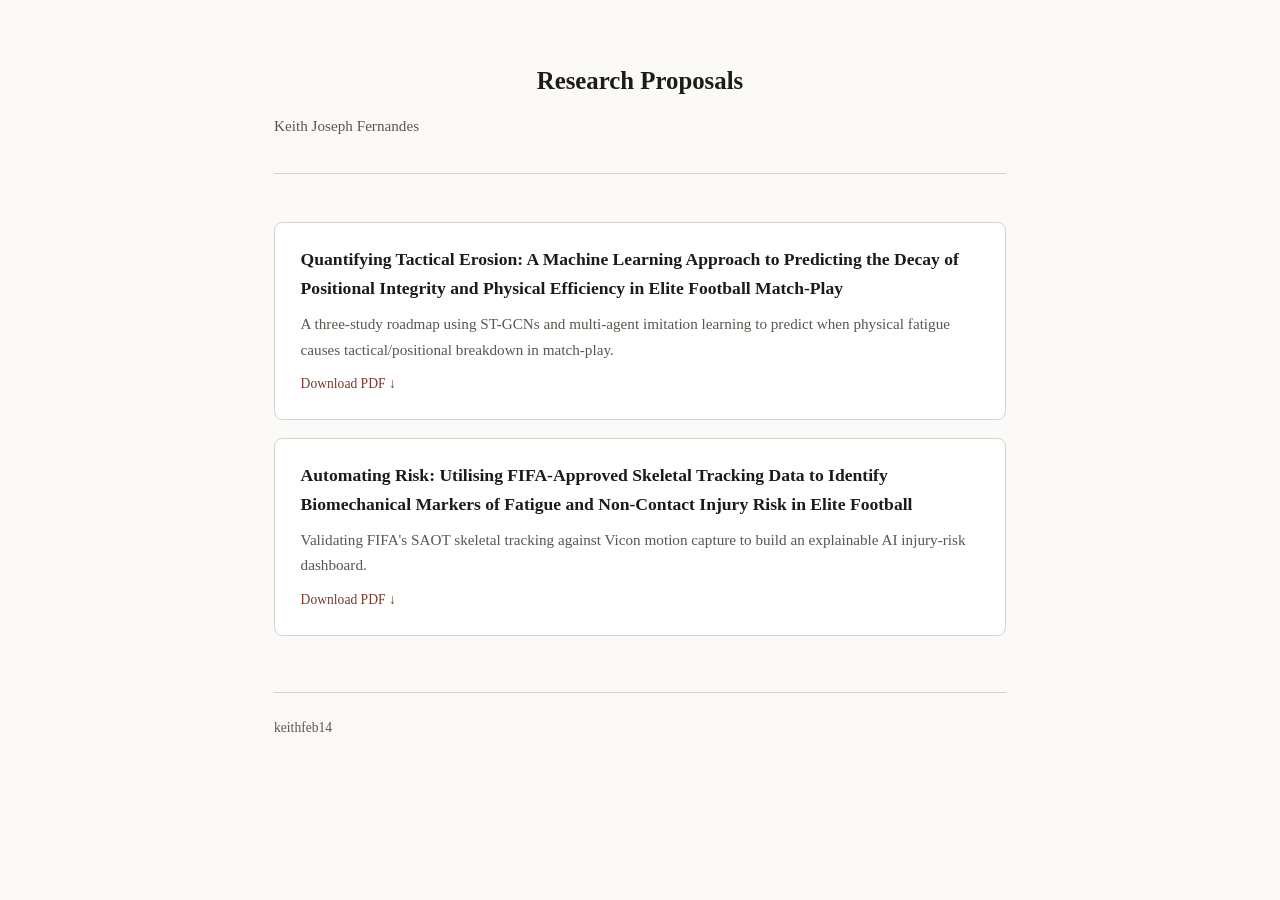
<file: index.html>
<!doctype html>
<html lang="en">
<head>
<meta charset="utf-8">
<meta name="viewport" content="width=device-width, initial-scale=1">
<title>Research Proposals — Keith Joseph Fernandes</title>
<meta name="description" content="Two research proposals in football analytics: tactical erosion prediction, and FIFA skeletal-tracking injury risk.">
<link rel="stylesheet" href="assets/style.css">
<style>
  .list { list-style: none; padding: 0; margin: 2rem 0; }
  .list li {
    border: 1px solid var(--rule);
    border-radius: 8px;
    padding: 1.4rem 1.6rem;
    margin-bottom: 1.1rem;
    background: var(--card-bg);
  }
  .list a {
    font-size: 1.1rem;
    font-weight: 700;
    color: var(--text);
    text-decoration: none;
  }
  .list a:hover { color: var(--accent); }
  .list p { margin: 0.5rem 0 0; text-align: left; color: var(--muted); font-size: 0.95rem; }
  .list .pdf-link { display: inline-block; margin-top: 0.7rem; font-size: 0.85rem; font-weight: 400; color: var(--accent); }
</style>
</head>
<body>
<div class="page">
  <header class="title-block">
    <h1>Research Proposals</h1>
    <p class="byline">Keith Joseph Fernandes</p>
  </header>

  <ul class="list">
    <li>
      <a href="tactical-erosion.html">Quantifying Tactical Erosion: A Machine Learning Approach to Predicting the Decay of Positional Integrity and Physical Efficiency in Elite Football Match-Play</a>
      <p>A three-study roadmap using ST-GCNs and multi-agent imitation learning to predict when physical fatigue causes tactical/positional breakdown in match-play.</p>
      <a class="pdf-link" href="tactical-erosion.pdf">Download PDF &darr;</a>
    </li>
    <li>
      <a href="fifa-biomechanics.html">Automating Risk: Utilising FIFA-Approved Skeletal Tracking Data to Identify Biomechanical Markers of Fatigue and Non-Contact Injury Risk in Elite Football</a>
      <p>Validating FIFA's SAOT skeletal tracking against Vicon motion capture to build an explainable AI injury-risk dashboard.</p>
      <a class="pdf-link" href="fifa-biomechanics.pdf">Download PDF &darr;</a>
    </li>
  </ul>

  <footer class="page-footer">
    <p>keithfeb14</p>
  </footer>
</div>
</body>
</html>
</file>
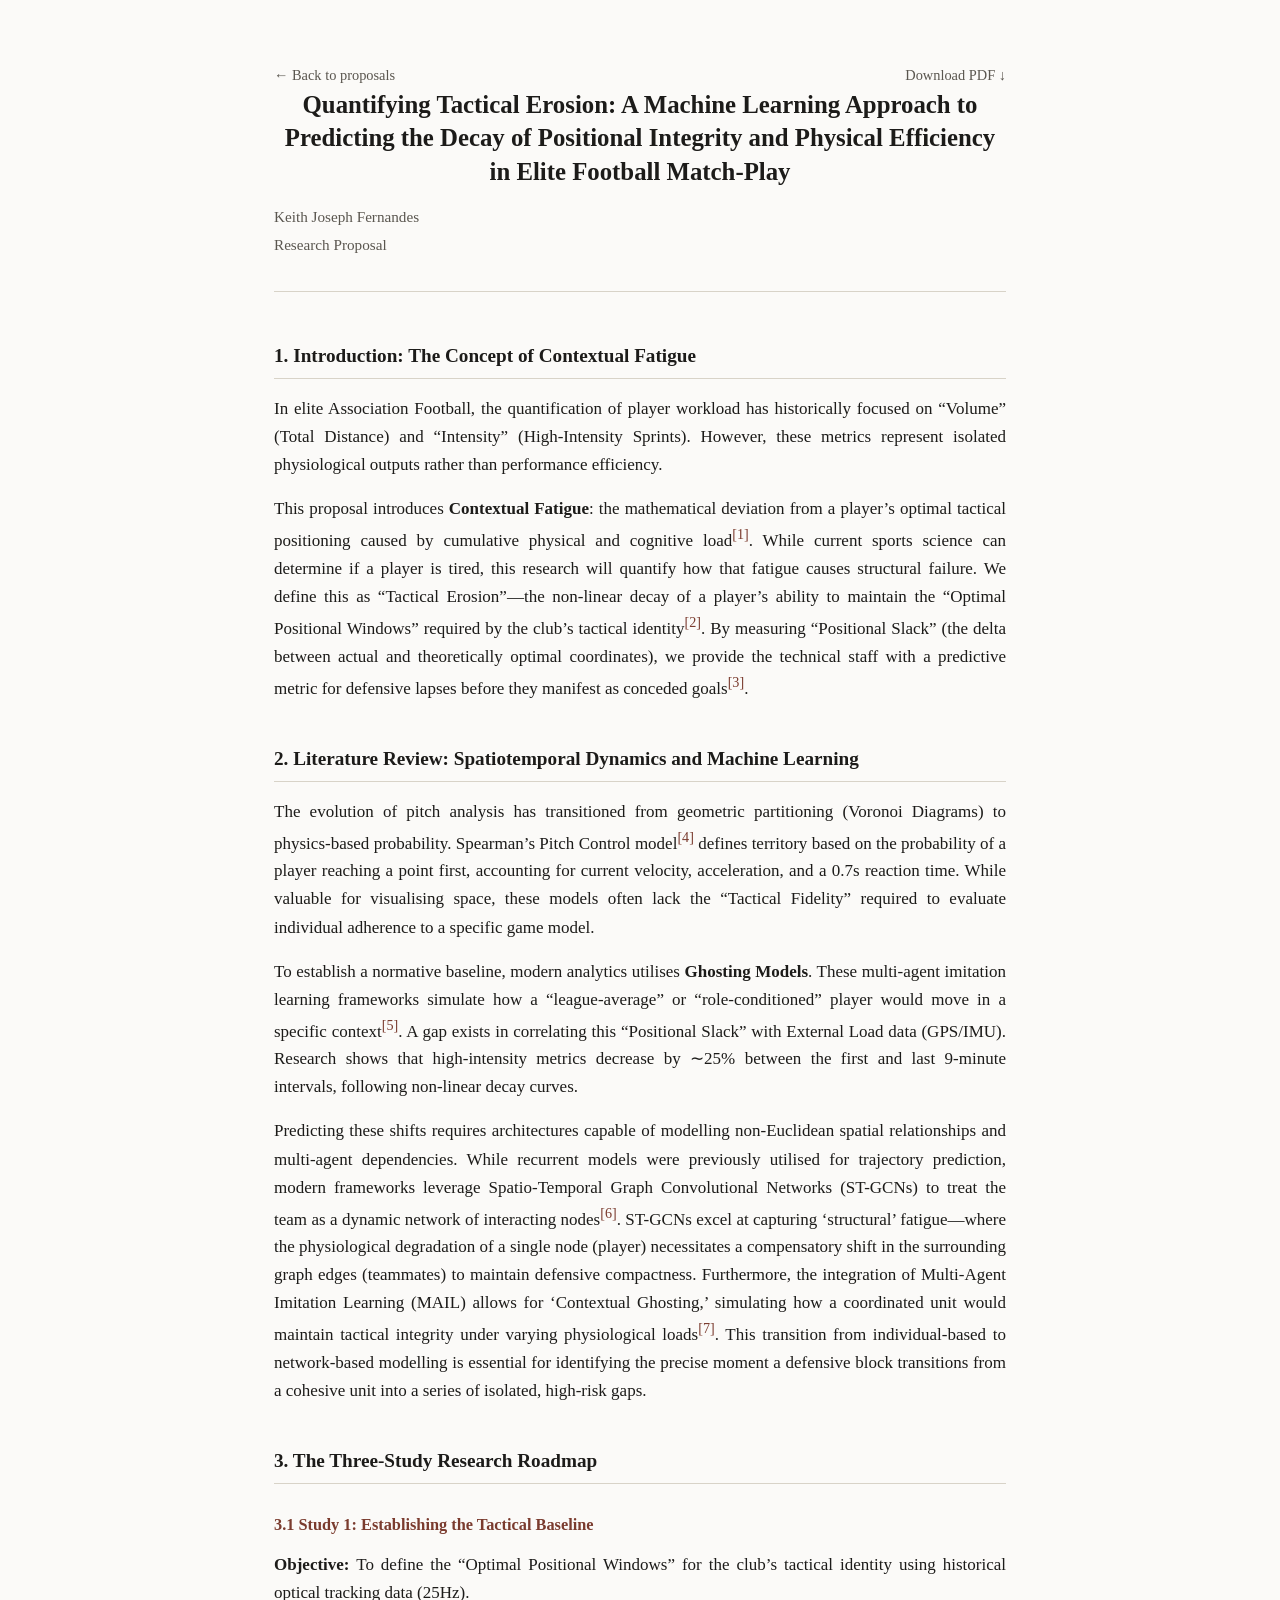
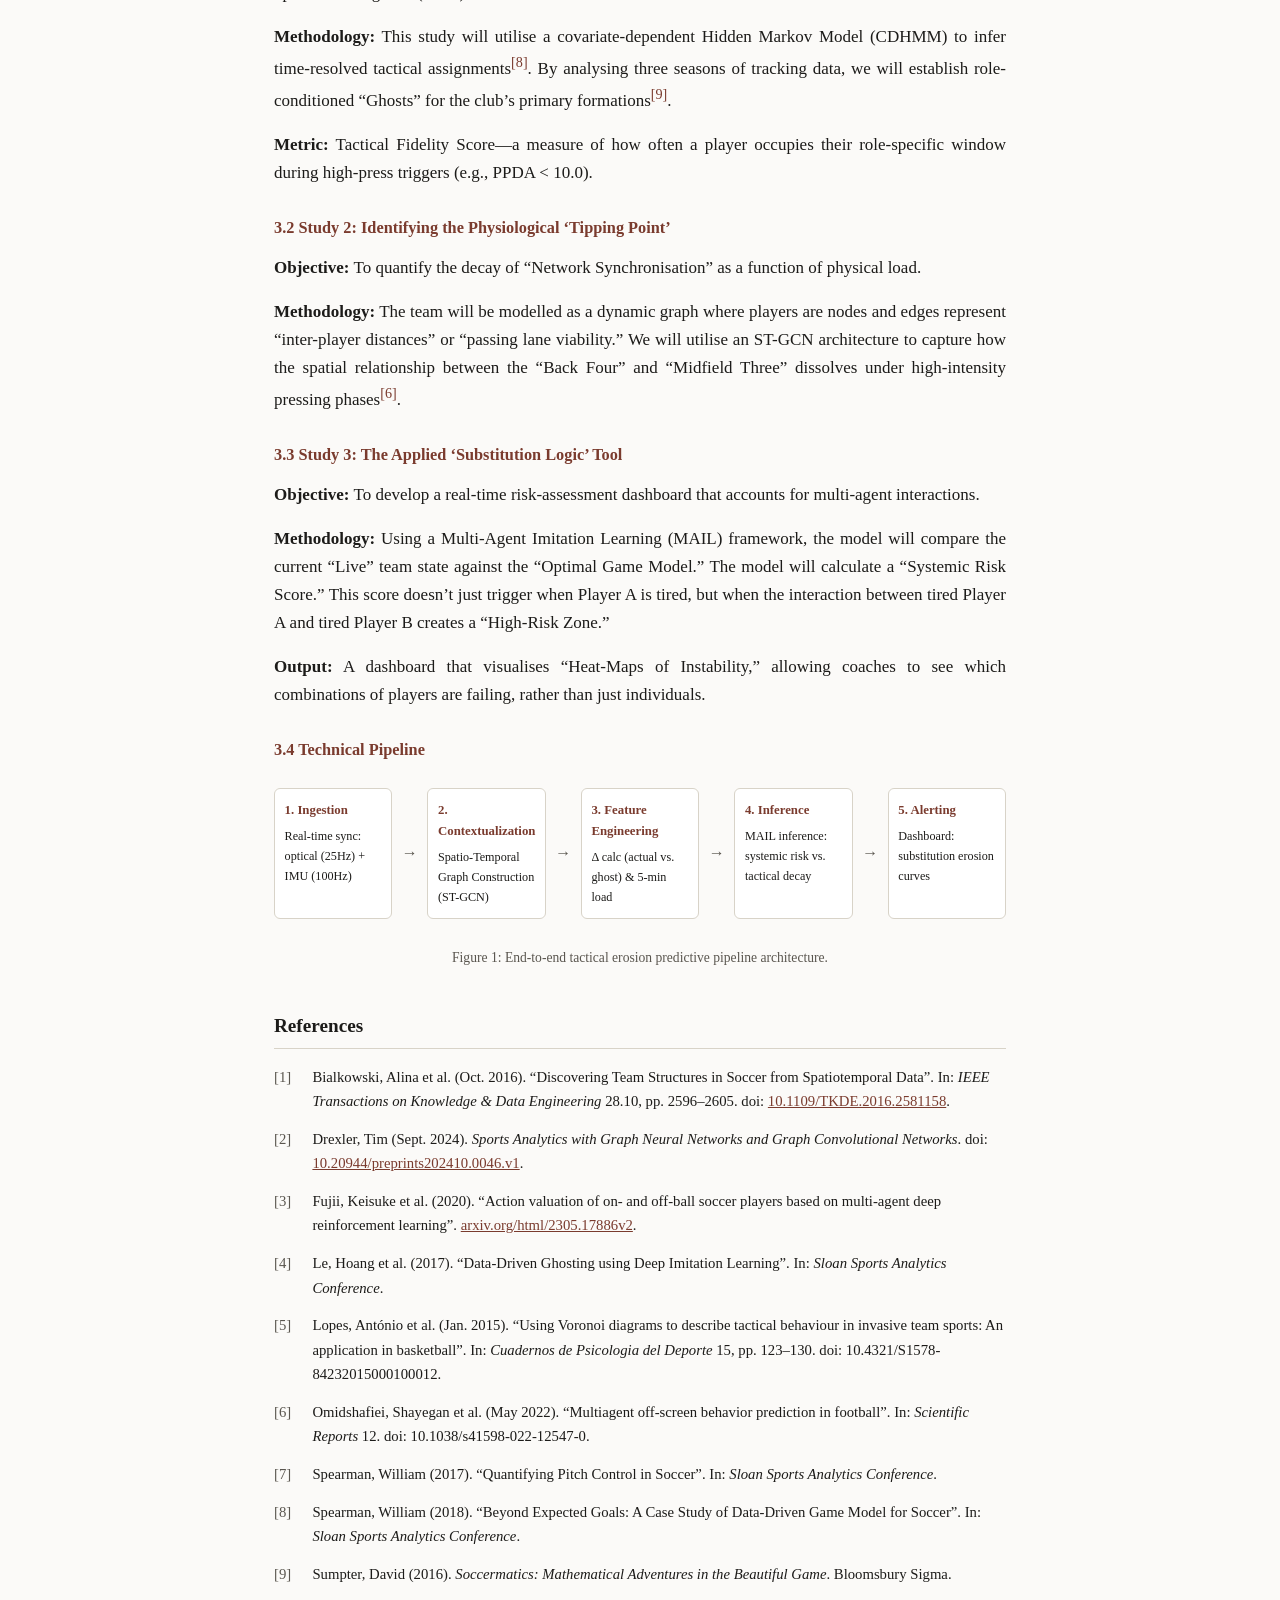
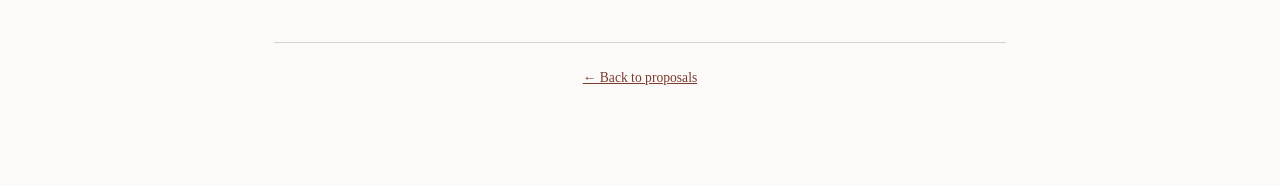
<file: tactical-erosion.html>
<!doctype html>
<html lang="en">
<head>
<meta charset="utf-8">
<meta name="viewport" content="width=device-width, initial-scale=1">
<title>Quantifying Tactical Erosion — Research Proposal</title>
<meta name="description" content="Research proposal: a machine learning approach to predicting the decay of positional integrity and physical efficiency in elite football match-play.">
<link rel="stylesheet" href="assets/style.css">
</head>
<body>
<div class="page">
  <div style="display:flex; justify-content:space-between; align-items:baseline;">
    <a class="back-link" href="index.html" style="margin-bottom:0;">&larr; Back to proposals</a>
    <a class="back-link" href="tactical-erosion.pdf" style="margin-bottom:0;">Download PDF &darr;</a>
  </div>

  <header class="title-block">
    <h1>Quantifying Tactical Erosion: A Machine Learning Approach to Predicting the Decay of Positional Integrity and Physical Efficiency in Elite Football Match-Play</h1>
    <p class="byline">Keith Joseph Fernandes</p>
    <p class="byline">Research Proposal</p>
  </header>

  <section>
    <h2>1. Introduction: The Concept of Contextual Fatigue</h2>
    <p>In elite Association Football, the quantification of player workload has historically focused on &ldquo;Volume&rdquo; (Total Distance) and &ldquo;Intensity&rdquo; (High-Intensity Sprints). However, these metrics represent isolated physiological outputs rather than performance efficiency.</p>
    <p>This proposal introduces <strong>Contextual Fatigue</strong>: the mathematical deviation from a player&rsquo;s optimal tactical positioning caused by cumulative physical and cognitive load<sup class="cite"><a href="#ref-spearman2018">[1]</a></sup>. While current sports science can determine if a player is tired, this research will quantify how that fatigue causes structural failure. We define this as &ldquo;Tactical Erosion&rdquo;&mdash;the non-linear decay of a player&rsquo;s ability to maintain the &ldquo;Optimal Positional Windows&rdquo; required by the club&rsquo;s tactical identity<sup class="cite"><a href="#ref-bialkowski2016">[2]</a></sup>. By measuring &ldquo;Positional Slack&rdquo; (the delta between actual and theoretically optimal coordinates), we provide the technical staff with a predictive metric for defensive lapses before they manifest as conceded goals<sup class="cite"><a href="#ref-sumpter2016">[3]</a></sup>.</p>
  </section>

  <section>
    <h2>2. Literature Review: Spatiotemporal Dynamics and Machine Learning</h2>
    <p>The evolution of pitch analysis has transitioned from geometric partitioning (Voronoi Diagrams) to physics-based probability. Spearman&rsquo;s Pitch Control model<sup class="cite"><a href="#ref-spearman2017">[4]</a></sup> defines territory based on the probability of a player reaching a point first, accounting for current velocity, acceleration, and a 0.7s reaction time. While valuable for visualising space, these models often lack the &ldquo;Tactical Fidelity&rdquo; required to evaluate individual adherence to a specific game model.</p>
    <p>To establish a normative baseline, modern analytics utilises <strong>Ghosting Models</strong>. These multi-agent imitation learning frameworks simulate how a &ldquo;league-average&rdquo; or &ldquo;role-conditioned&rdquo; player would move in a specific context<sup class="cite"><a href="#ref-le2017">[5]</a></sup>. A gap exists in correlating this &ldquo;Positional Slack&rdquo; with External Load data (GPS/IMU). Research shows that high-intensity metrics decrease by &sim;25% between the first and last 9-minute intervals, following non-linear decay curves.</p>
    <p>Predicting these shifts requires architectures capable of modelling non-Euclidean spatial relationships and multi-agent dependencies. While recurrent models were previously utilised for trajectory prediction, modern frameworks leverage Spatio-Temporal Graph Convolutional Networks (ST-GCNs) to treat the team as a dynamic network of interacting nodes<sup class="cite"><a href="#ref-drexler2024">[6]</a></sup>. ST-GCNs excel at capturing &lsquo;structural&rsquo; fatigue&mdash;where the physiological degradation of a single node (player) necessitates a compensatory shift in the surrounding graph edges (teammates) to maintain defensive compactness. Furthermore, the integration of Multi-Agent Imitation Learning (MAIL) allows for &lsquo;Contextual Ghosting,&rsquo; simulating how a coordinated unit would maintain tactical integrity under varying physiological loads<sup class="cite"><a href="#ref-omidshafiei2022">[7]</a></sup>. This transition from individual-based to network-based modelling is essential for identifying the precise moment a defensive block transitions from a cohesive unit into a series of isolated, high-risk gaps.</p>
  </section>

  <section>
    <h2>3. The Three-Study Research Roadmap</h2>

    <h3>3.1 Study 1: Establishing the Tactical Baseline</h3>
    <p><strong>Objective:</strong> To define the &ldquo;Optimal Positional Windows&rdquo; for the club&rsquo;s tactical identity using historical optical tracking data (25Hz).</p>
    <p><strong>Methodology:</strong> This study will utilise a covariate-dependent Hidden Markov Model (CDHMM) to infer time-resolved tactical assignments<sup class="cite"><a href="#ref-lopes2015">[8]</a></sup>. By analysing three seasons of tracking data, we will establish role-conditioned &ldquo;Ghosts&rdquo; for the club&rsquo;s primary formations<sup class="cite"><a href="#ref-fujii2020">[9]</a></sup>.</p>
    <p><strong>Metric:</strong> Tactical Fidelity Score&mdash;a measure of how often a player occupies their role-specific window during high-press triggers (e.g., PPDA &lt; 10.0).</p>

    <h3>3.2 Study 2: Identifying the Physiological &lsquo;Tipping Point&rsquo;</h3>
    <p><strong>Objective:</strong> To quantify the decay of &ldquo;Network Synchronisation&rdquo; as a function of physical load.</p>
    <p><strong>Methodology:</strong> The team will be modelled as a dynamic graph where players are nodes and edges represent &ldquo;inter-player distances&rdquo; or &ldquo;passing lane viability.&rdquo; We will utilise an ST-GCN architecture to capture how the spatial relationship between the &ldquo;Back Four&rdquo; and &ldquo;Midfield Three&rdquo; dissolves under high-intensity pressing phases<sup class="cite"><a href="#ref-drexler2024">[6]</a></sup>.</p>

    <h3>3.3 Study 3: The Applied &lsquo;Substitution Logic&rsquo; Tool</h3>
    <p><strong>Objective:</strong> To develop a real-time risk-assessment dashboard that accounts for multi-agent interactions.</p>
    <p><strong>Methodology:</strong> Using a Multi-Agent Imitation Learning (MAIL) framework, the model will compare the current &ldquo;Live&rdquo; team state against the &ldquo;Optimal Game Model.&rdquo; The model will calculate a &ldquo;Systemic Risk Score.&rdquo; This score doesn&rsquo;t just trigger when Player A is tired, but when the interaction between tired Player A and tired Player B creates a &ldquo;High-Risk Zone.&rdquo;</p>
    <p><strong>Output:</strong> A dashboard that visualises &ldquo;Heat-Maps of Instability,&rdquo; allowing coaches to see which combinations of players are failing, rather than just individuals.</p>

    <h3>3.4 Technical Pipeline</h3>
    <div class="pipeline">
      <div class="step"><strong>1. Ingestion</strong>Real-time sync: optical (25Hz) + IMU (100Hz)</div>
      <div class="arrow">&rarr;</div>
      <div class="step"><strong>2. Contextualization</strong>Spatio-Temporal Graph Construction (ST-GCN)</div>
      <div class="arrow">&rarr;</div>
      <div class="step"><strong>3. Feature Engineering</strong>&Delta; calc (actual vs. ghost) &amp; 5-min load</div>
      <div class="arrow">&rarr;</div>
      <div class="step"><strong>4. Inference</strong>MAIL inference: systemic risk vs. tactical decay</div>
      <div class="arrow">&rarr;</div>
      <div class="step"><strong>5. Alerting</strong>Dashboard: substitution erosion curves</div>
    </div>
    <p style="text-align:center; color:var(--muted); font-size:0.85rem;">Figure 1: End-to-end tactical erosion predictive pipeline architecture.</p>
  </section>

  <section>
    <h2>References</h2>
    <ol class="refs">
      <li id="ref-bialkowski2016">Bialkowski, Alina et al. (Oct. 2016). &ldquo;Discovering Team Structures in Soccer from Spatiotemporal Data&rdquo;. In: <em>IEEE Transactions on Knowledge &amp; Data Engineering</em> 28.10, pp. 2596&ndash;2605. doi: <a href="https://doi.org/10.1109/TKDE.2016.2581158">10.1109/TKDE.2016.2581158</a>.</li>
      <li id="ref-drexler2024">Drexler, Tim (Sept. 2024). <em>Sports Analytics with Graph Neural Networks and Graph Convolutional Networks</em>. doi: <a href="https://doi.org/10.20944/preprints202410.0046.v1">10.20944/preprints202410.0046.v1</a>.</li>
      <li id="ref-fujii2020">Fujii, Keisuke et al. (2020). &ldquo;Action valuation of on- and off-ball soccer players based on multi-agent deep reinforcement learning&rdquo;. <a href="https://arxiv.org/html/2305.17886v2">arxiv.org/html/2305.17886v2</a>.</li>
      <li id="ref-le2017">Le, Hoang et al. (2017). &ldquo;Data-Driven Ghosting using Deep Imitation Learning&rdquo;. In: <em>Sloan Sports Analytics Conference</em>.</li>
      <li id="ref-lopes2015">Lopes, Ant&oacute;nio et al. (Jan. 2015). &ldquo;Using Voronoi diagrams to describe tactical behaviour in invasive team sports: An application in basketball&rdquo;. In: <em>Cuadernos de Psicologia del Deporte</em> 15, pp. 123&ndash;130. doi: 10.4321/S1578-84232015000100012.</li>
      <li id="ref-omidshafiei2022">Omidshafiei, Shayegan et al. (May 2022). &ldquo;Multiagent off-screen behavior prediction in football&rdquo;. In: <em>Scientific Reports</em> 12. doi: 10.1038/s41598-022-12547-0.</li>
      <li id="ref-spearman2017">Spearman, William (2017). &ldquo;Quantifying Pitch Control in Soccer&rdquo;. In: <em>Sloan Sports Analytics Conference</em>.</li>
      <li id="ref-spearman2018">Spearman, William (2018). &ldquo;Beyond Expected Goals: A Case Study of Data-Driven Game Model for Soccer&rdquo;. In: <em>Sloan Sports Analytics Conference</em>.</li>
      <li id="ref-sumpter2016">Sumpter, David (2016). <em>Soccermatics: Mathematical Adventures in the Beautiful Game</em>. Bloomsbury Sigma.</li>
    </ol>
  </section>

  <footer class="page-footer">
    <a href="index.html">&larr; Back to proposals</a>
  </footer>
</div>
</body>
</html>
</file>
<file: assets/style.css>
:root {
  --bg: #fbfaf8;
  --text: #1c1b19;
  --muted: #5a564f;
  --rule: #d8d3c8;
  --accent: #7a3b2e;
  --card-bg: #ffffff;
  --max-w: 780px;
}

@media (prefers-color-scheme: dark) {
  :root {
    --bg: #171512;
    --text: #ece8e1;
    --muted: #ada79c;
    --rule: #3a362f;
    --accent: #e0a894;
    --card-bg: #201d19;
  }
}

* { box-sizing: border-box; }

html, body {
  margin: 0;
  padding: 0;
  background: var(--bg);
  color: var(--text);
}

body {
  font-family: Georgia, "Iowan Old Style", "Palatino Linotype", Palatino, serif;
  line-height: 1.65;
  font-size: 17px;
  -webkit-font-smoothing: antialiased;
}

.page {
  max-width: var(--max-w);
  margin: 0 auto;
  padding: 4rem 1.5rem 6rem;
}

header.title-block {
  text-align: center;
  margin-bottom: 3rem;
  padding-bottom: 2rem;
  border-bottom: 1px solid var(--rule);
}

header.title-block h1 {
  font-size: 1.55rem;
  line-height: 1.35;
  margin: 0 0 1rem;
  font-weight: 700;
}

header.title-block .byline {
  color: var(--muted);
  font-size: 0.95rem;
  margin: 0.15rem 0;
}

h2 {
  font-size: 1.2rem;
  margin: 2.5rem 0 1rem;
  padding-bottom: 0.4rem;
  border-bottom: 1px solid var(--rule);
}

h3 {
  font-size: 1.02rem;
  margin: 1.75rem 0 0.75rem;
  color: var(--accent);
}

p { margin: 0 0 1rem; text-align: justify; hyphens: auto; }

.abstract {
  background: var(--card-bg);
  border: 1px solid var(--rule);
  border-radius: 6px;
  padding: 1.25rem 1.5rem;
  margin-bottom: 2.5rem;
}

.abstract h3 {
  margin-top: 0;
  color: var(--text);
  font-variant: small-caps;
  letter-spacing: 0.03em;
}

ul, ol { margin: 0 0 1rem; padding-left: 1.4rem; }
li { margin-bottom: 0.5rem; }

.pipeline {
  display: flex;
  flex-wrap: nowrap;
  gap: 0.6rem;
  align-items: stretch;
  margin: 1.5rem 0;
  overflow-x: auto;
  padding-bottom: 0.25rem;
}

.pipeline .step {
  flex: 1 1 0;
  min-width: 112px;
  background: var(--card-bg);
  border: 1px solid var(--rule);
  border-radius: 6px;
  padding: 0.7rem 0.6rem;
  font-size: 0.76rem;
}

.pipeline .step strong {
  display: block;
  font-size: 0.8rem;
  color: var(--accent);
  margin-bottom: 0.3rem;
}

.pipeline .arrow {
  flex: 0 0 auto;
  align-self: center;
  color: var(--muted);
  font-size: 1rem;
}

.equation {
  overflow-x: auto;
  margin: 1.25rem 0;
  text-align: center;
}

.refs {
  font-size: 0.92rem;
  padding-left: 0;
  list-style: none;
  counter-reset: refcounter;
}

.refs li {
  counter-increment: refcounter;
  margin-bottom: 0.85rem;
  padding-left: 2.4rem;
  position: relative;
}

.refs li::before {
  content: "[" counter(refcounter) "]";
  position: absolute;
  left: 0;
  color: var(--muted);
}

.refs a { color: var(--accent); }

sup.cite a {
  color: var(--accent);
  text-decoration: none;
}

footer.page-footer {
  margin-top: 3.5rem;
  padding-top: 1.5rem;
  border-top: 1px solid var(--rule);
  font-size: 0.85rem;
  color: var(--muted);
  text-align: center;
}

footer.page-footer a { color: var(--accent); }

.back-link {
  display: inline-block;
  margin-bottom: 2rem;
  font-size: 0.9rem;
  color: var(--muted);
  text-decoration: none;
}
.back-link:hover { color: var(--accent); }

@page {
  margin: 18mm 16mm;
}

@media print {
  .back-link, footer.page-footer { display: none; }
  .pipeline { break-inside: avoid; page-break-inside: avoid; overflow-x: visible; }
  .abstract, .equation { break-inside: avoid; page-break-inside: avoid; }
  h2, h3 { break-after: avoid-page; }
  body { background: #fff; }
  .page { padding: 0; max-width: 100%; }
}
</file>
